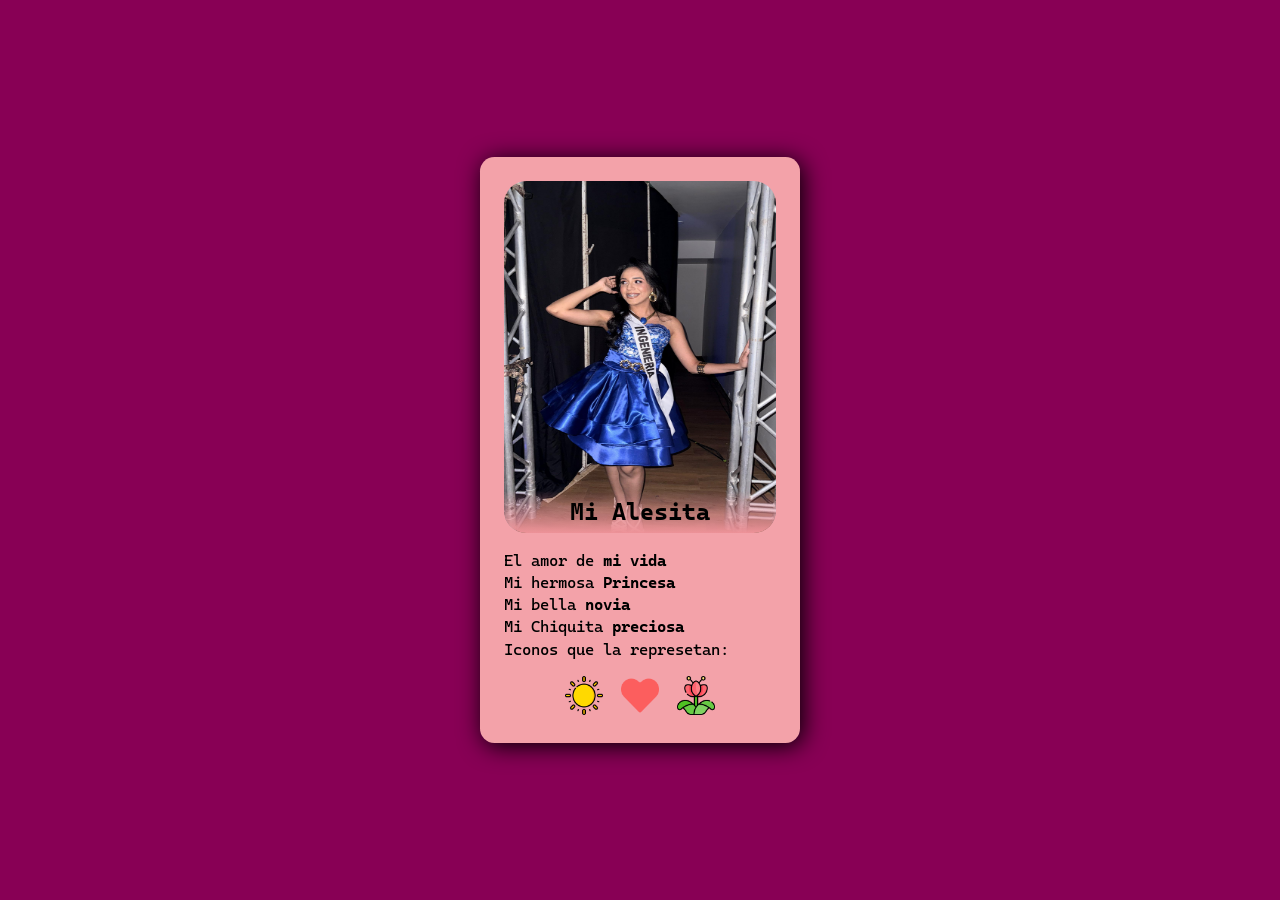
<file: index.html>
<!DOCTYPE html>
<html lang="en">

<head>
    <meta charset="UTF-8">
    <meta name="viewport" content="width=device-width, initial-scale=1.0">
    <title>Tarjeta</title>
    <link rel="preconnect" href="https://fonts.googleapis.com">
    <link rel="preconnect" href="https://fonts.gstatic.com" crossorigin>
    <link href="https://fonts.googleapis.com/css2?family=Cascadia+Code:ital,wght@0,200..700;1,200..700&display=swap"
        rel="stylesheet">
    <link rel="stylesheet" href="card.css">

</head>

<body>
    <article>
        <header>
            <h3 class="nombre">Mi Alesita</h1>
                <img src="./img/mi-reina.jpg" alt="Foto de Alesita">
        </header>

        <section class="info-card">
            <ul>
                <li>El amor de <strong>mi vida</strong></li>
                <li>Mi hermosa <strong>Princesa</strong></li>
                <li>Mi bella <strong>novia</strong></li>
                <li>Mi Chiquita <strong>preciosa</strong></li>
                <li>Iconos que la represetan:</li>
            </ul>
        </section>

        <footer class="redes-sociales">
            <a href="https://www.canva.com/design/DAHCL0HrBOQ/d51_hLhuMx4bnJ71p08kSA/edit?utm_content=DAHCL0HrBOQ&utm_campaign=designshare&utm_medium=link2&utm_source=sharebutton"
                target="_blank"><img src="iconos/dom.png" alt="Icono de sol"></a>
            <a href="https://www.canva.com/design/DAHCL6aij_A/3I43LcmE_ODtjODG9KSYQw/edit?utm_content=DAHCL6aij_A&utm_campaign=designshare&utm_medium=link2&utm_source=sharebutton"
                target="_blank"><img src="iconos/copas.png" alt="Icono de Corazon"></a>
            <a href="https://www.canva.com/design/DAHCL61CRzE/FQ__p7-BBOJx_u2V1BPGIA/edit?utm_content=DAHCL61CRzE&utm_campaign=designshare&utm_medium=link2&utm_source=sharebutton"
                target="_blank"><img src="iconos/tropical-flower.png" alt="Icono de flor"></a>
        </footer>

    </article>
</body>

</html>
</file>
<file: card.css>
* {
  margin: 0;
  padding: 0;
  box-sizing: border-box;
}

body {
  font-family: "Cascadia Code";
  width: 100%;
  min-height: 100dvh;
  overflow-x: hidden;
  display: flex;
  flex-direction: column;
  align-items: center;
  justify-content: center;
  background-color: #805;
}

article {
  display: flex;
  flex-direction: column;
  background-color: #f3a2a9;
  padding: 1.5em;
  gap: 1.1em;
  border-radius: 0.9em;
  width: 20em;
  box-shadow: 3px 3px 25px rgb(0, 0, 0);
}

header {
  display: flex;
  flex-direction: column;
  align-items: center;
  gap: 0.5em;
  background-color: aqua;
  position: relative;
  border-radius: 1.4em;
  overflow: hidden;

  .nombre {
    font-size: 1.5em;
    position: absolute;
    padding: 0.3em 0;
    bottom: 0;
    width: 100%;
    text-align: center;
    background: linear-gradient(to top, #ed9298, transparent);
  }

  img {
    width: 100%;
    height: 22em;
  }
}

.info-card > ul {
  display: flex;
  flex-direction: column;
  list-style-type: none;
  gap: 0.2em;
}

.redes-sociales {
  display: flex;
  gap: 1.1em;
  justify-content: center;
  img {
    width: 2.4em;
    aspect-ratio: 1/1;
    object-fit: contain;
    transition: all 0.6s ease;
  }

  img:hover {
    transform: translateY(-8px);
  }
}
</file>
